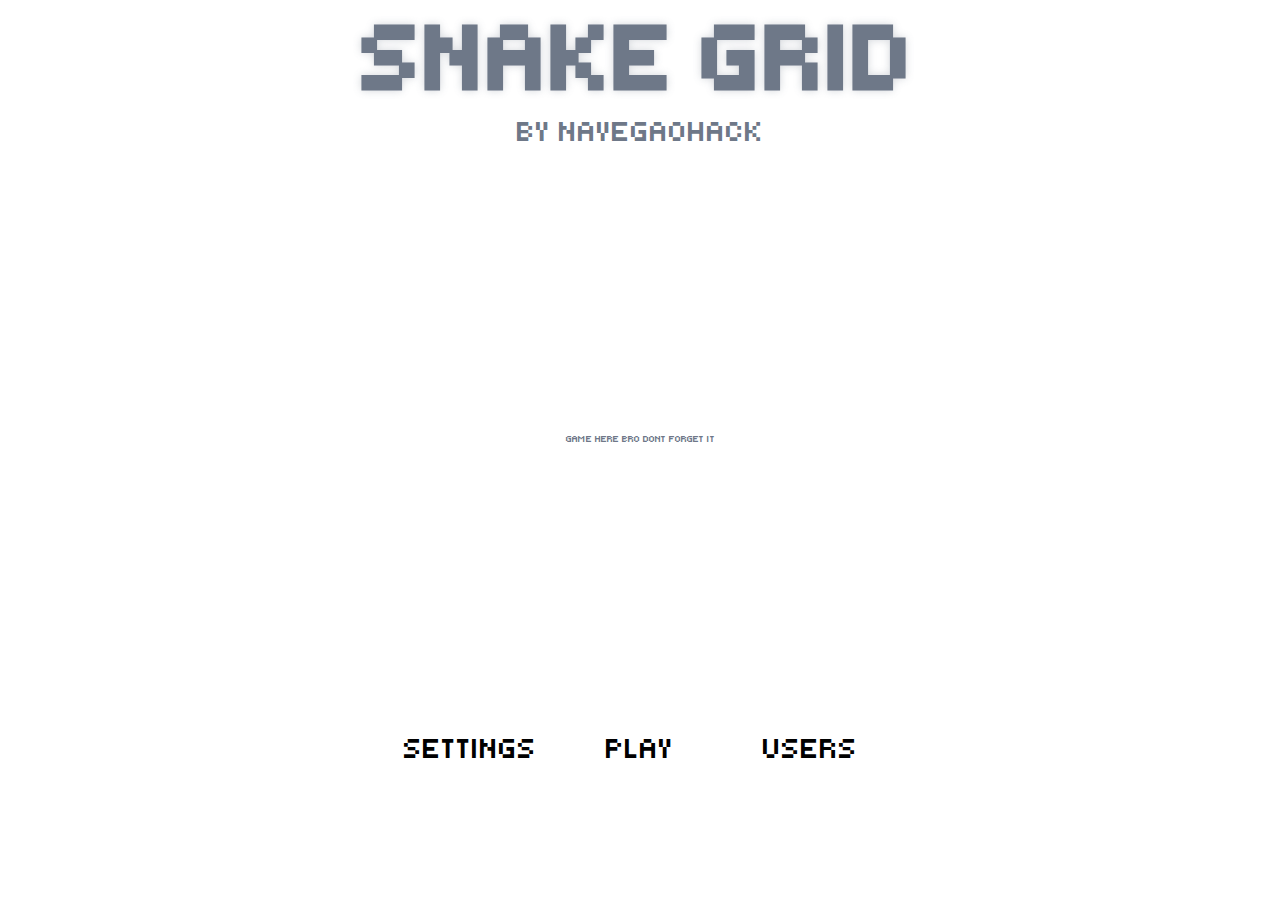
<file: index.html>
<!DOCTYPE html>
<html lang="en">
<head>
    <meta charset="UTF-8">
    <meta name="viewport" content="width=device-width, initial-scale=1.0">
    <title>SNAKE GRID | navegaohack</title>
    <link rel="stylesheet" href="style/normalize.css">
    <link rel="stylesheet" href="style/style.css">
    <link rel="stylesheet" href="style/index.css">

</head>
<body>

    <!-- SETTINGS -->
    <div class="settings --hide-settings">
        <div class="settings-head">
            <h2>settings</h2>
            <span class="--back-button --button">
                <i class="fa-regular fa-circle-left --icon --icon-dark"></i>
            </span>
        </div>

        <form action="">
            <div class="settings-input">
                <label for="snakeSpeed"><p class="settings-input__label">snake speed</p></label>
                <input type="number" name="" id="snakeSpeed" class="settings-input__field" min="0" value="1">
            </div>
            <div class="settings-input">
                <label for="numberFood"><p class="settings-input__label">food number</p></label>
                <input type="number" name="" id="numberFood" class="settings-input__field" min="0" value="1">
            </div>
            <div class="settings-input">
                <label for="colorTheme"><p class="settings-input__label">color theme</p></label>
                <select name="color-theme" id="colorTheme" class="settings-input__select">
                    <option value ="default">default</option>
                    <option value ="purrari">purrari</option>
                    <option value ="dracula">dracula</option>
                    <option value ="gruvbox">gruvbox</option>
                </select> 
            </div>
            <div class="settings-input">
                <label for="askLogin"><p class="settings-input__label">ask for login</p></label>
                <input type="checkbox" name="" id="askLogin" class="settings-input__checkbox" checked>
            </div>
            <div class="settings-input settings-input-disabled">
                <label for="twoPlayers"><p class="settings-input__label">two players</p></label>
                <input type="checkbox" name="" id="twoPlayers" class="settings-input__checkbox" disabled>
            </div>
            <div class="settings-input settings-input-disabled">
                <label for="AIPlay"><p class="settings-input__label">play with ai</p></label>
                <input type="checkbox" name="" id="AIPlay" class="settings-input__checkbox" disabled>
            </div>
        </form>
    </div>

    <div class="popup-login">
        <h3 class="popup-login__head">login</h3>
        <p class="popup-login__alert-msg"></p>
        <form action="#">
            <div class="login-input">
                <label for="loginUsername"><p class="login-input__label">username:</p></label>
                <input type="text" name="username" id="loginUsername" placeholder="name here" class="login-input__field">
            </div>
            <div class="login-input">
                <label for="loginUserpassw"><p class="login-input__label">password:</p></label>
                <input type="password" name="password" id="loginUserpassw" placeholder="password here" class="login-input__field">
            </div>
        </form>
        <div class="popup-login__buttons">
            <button class="index__buttons__to --button popup-back-btn">
                <p class="index__buttons__to--text">back</p>
            </button>
            <button class="index__buttons__to --button popup-play-btn">
                <p class="index__buttons__to--text">continue</p>
            </button>
            <button class="index__buttons__to --button popup-login-btn">
                <p class="index__buttons__to--text">login</p>
            </button>
        </div>
    </div>
    
    
    <!-- INDEX -->
    <div class="index">
        <div class="index__logo">
            <h1 class="index__logo__title--blurred">snake grid</h1>
            <h1 class="index__logo__title">snake grid</h1>
            <span class="index__logo__title--small">by navegaohack</span>
        </div>
        <div class="index__gamedemo">
            <div class="index__gamedemo__gamehere"><p>game here bro dont forget it</p>
            </div>
        </div>
        <div class="index__buttons">
            <button class="index__buttons__to --button settings-btn">
                <p class="index__buttons__to--text">settings</p>
            </button>
            <button class="index__buttons__to --button play-btn">
                <p class="index__buttons__to--text">play</p>
            </button>
            <button class="index__buttons__to --button users-btn">
                <p class="index__buttons__to--text">users</p>
            </button>
        </div>
    </div>

    <script type="module" src="script/app.js"></script>
</body>
</html>
</file>
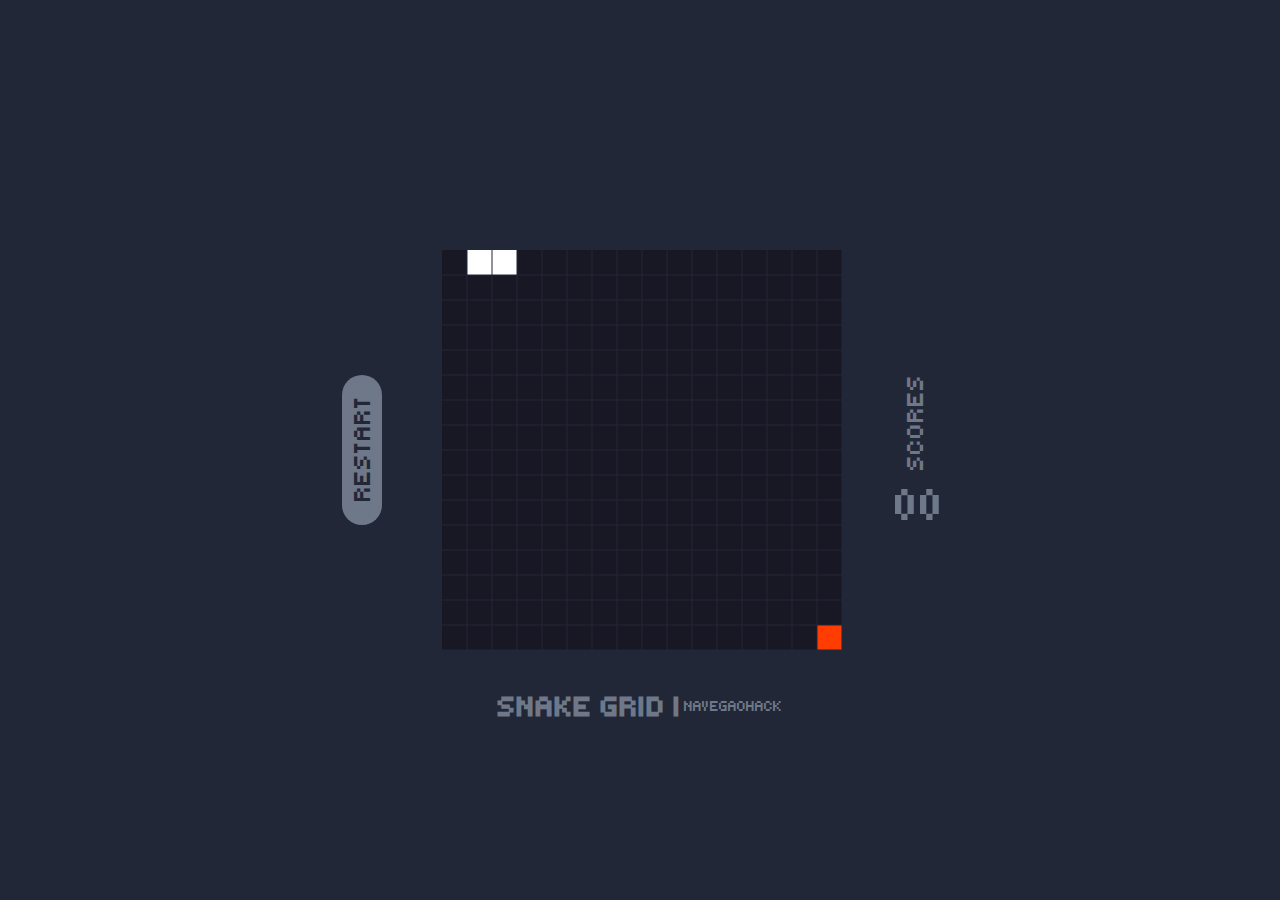
<file: pages/game.html>
<!DOCTYPE html>
<html lang="en">
<head>
    <meta charset="UTF-8">
    <meta name="viewport" content="width=device-width, initial-scale=1.0">
    <title>Document</title>
    <link rel="stylesheet" href="../style/normalize.css">
    <link rel="stylesheet" href="../style/style.css">
</head>
<body>
    <div class="game">
        <section class="game__main">
            <button class="game__start-btn">
                <p class="game__start-btn-txt">restart</p>
            </button>
            <canvas class="game__canvas"></canvas>
            <div class="game__scores">
                <p class="game__scores__paragraph">
                    <span class="game__scores__paragraph--vertical">scores</span>
                </p>
                <p class="game__scores__counter">00</p>
            </div>
        </section>
        <div class="game-logo">
            <h2 class="game-logo__title">snake grid | </h2>
            <span class="game-logo__title--small">navegaohack</span>
        </div>
    </div>
    <script src="../script/canvas.js"></script>
</body>
</html>
</file>
<file: style/style.css>
/*self hosting fonts (just 1 bruh)*/
@font-face {
    font-family: 'Tiny5';
    src: url('../fonts/Tiny5/Tiny5-Regular.ttf') format('truetype');
}

/* Global */
html {
    font-size: 62.5%;
    box-sizing: border-box;
}
*,*::before,*::after {
    box-sizing: inherit;
}
p,h1,h2,h3,h4,span{
    margin: 0;
    padding: 0;
    font-family: 'Tiny5';
    text-transform: uppercase;

    color: #6e7888;
}


/* Game Section */

.game {
    background-color: #222738;
    width: 100vw;
    height: 100vh;
    display: grid;
    place-content: center;
}
.game__main {
    display: flex;
    align-items: center;
    margin-top: 7rem; /* for a vertical alignment with game-logo */
}
.game__start-btn {
    width: 4rem;
    height: 15rem;
    border-radius: 2rem;
    font-size: 2.5rem;
    padding-bottom: 0.5rem;
    display: grid;
    place-content: center;
    border: none;
    background-color: #6e7888;
    margin: 0 3rem;
}
.game__start-btn:hover {
    transform: translateY(-2%);
    background-color: #808c9f;
}
.game__start-btn:active {
    transform: translateY(0);
    background-color: #6e7888;
}
.game__start-btn-txt {
    transform: rotate(270deg);
    color: #222738;
}
.game__canvas {
    width: 40rem;
    height: 40rem;
    margin: 0 3rem;
}
.game__scores {
    display: flex;
    align-items: center;
    flex-direction: column;
    transform: translateY(16%);
}
.game__scores__paragraph {
    font-size: 2.5rem;
    margin-bottom: 4rem;
}
.game__scores__paragraph--vertical {
    display: inline-block;
    transform: rotate(270deg) translateY(-15%);
}
.game__scores__counter {
    text-align: center;
    vertical-align: bottom;
    font-size: 5rem;
}
.game-logo {
    margin-top: 4rem;
    height: 3rem;
    text-align: center;
}
.game-logo__title {
    display: inline-block;
    text-align: center;
    font-size: 3rem;
    vertical-align: middle;
    
}
.game-logo__title--small {
    font-size: 1.5rem;
    line-height: 3rem;
    vertical-align: middle;
}
</file>
<file: style/index.css>
/* Index section */

.index {
    width: 100vw;
    height: 100vh;
    background-color: var(--mid-blue);
    display: flex;
    flex-direction: column;
    align-items: center;
    transition: opacity .5s ease-in-out;
}

.index__logo {
    text-align: center;
    position: relative;
}
.index__logo__title {
    font-size: 10rem;
    position: absolute;
    top: 0;
}


.index__logo__title--blurred {
    font-size: 10rem;
    filter: blur(4px);
    opacity: 0.3;
}
.index__logo__title--small {
    font-size: 3rem;
}

.index__gamedemo__gamehere {
    width: 50rem;
    height: 50rem;
    background-color: var(--dark-blue);
    margin: 4rem 0;
    display: grid;
    place-content: center;
}

.game__canvas {
    width: 50rem;
    height: 50rem;
    background-color: var(--dark-blue);
    margin: 4rem 0;
}

.index__buttons {
    display: flex;
    align-items: center;
    gap: 2rem;
}

.index__buttons__to {
    border: none;
    width: 15rem;
    height: 4rem;
    background-color: var(--light-blue);
}
.index__buttons__to--text {
    color: var(--mid-blue);
    font-size: 3rem;
}

/* Settings section */

.settings {
    position: absolute;
    z-index: 40;
    top: 0;
    left: 0;
    height: 100vh;
    width: 30rem;
    background-color: var(--dark-blue);
    padding: 2rem;
    transition: left .5s ease-in-out;
}

.--hide-settings {
    left: -30rem;
}

.settings-head {
    display: flex;
    justify-content: space-between;
    align-items: center;
    margin-bottom: 4rem;
}

.settings-input {
    display: flex;
    justify-content: space-between;
    align-items: center;
    margin-bottom: 2rem;
}

.settings-input__label, .login-input__label {
    display: inline-block;
    font-size: 1.5rem;
}
.settings-input__field, .login-input__field {
    background-color: var(--dark-blue);
    border: none;
    font-size: 1.8rem;
    color: var(--light-blue);
    width: 4rem;
    outline: none;
}

.settings-input__checkbox {
    appearance: none;
    width: 1.5rem;
    height: 1.5rem;
    background-color: var(--dark-blue);
    outline: none;
    border: .2rem solid var(--light-blue);
}

.settings-input-disabled {
    opacity: 0.3;
}

.settings-input__select {
    background-color: var(--mid-blue);
    border: .2rem solid var(--light-blue);
    width: 8rem;
    height: 2rem;
    font-size: 1.2rem;
    outline: none;
}

.settings-input__checkbox:checked {
    background-color: var(--light-blue);
    /*clip-path: polygon(14% 44%, 0 65%, 50% 100%, 100% 16%, 80% 0%, 43% 62%);*/
}

/* Popup Section */

.popup-login {
    position: absolute;
    top: -200%;
    left: 50%;
    z-index: 90;
    transform: translate(-50%, -80%);
    opacity: 0;
    width: 70rem;
    height: 35rem;
    /* From https://css.glass */
    background: rgba(24, 24, 37, 0.37);
    border-radius: 16px;
    box-shadow: 0 4px 30px rgba(0, 0, 0, 0.1);
    backdrop-filter: blur(5px);
    -webkit-backdrop-filter: blur(5px);
    border: 1px solid rgba(24, 24, 37, 0.3);
    padding: 2rem;
    transition:
        transform .5s ease-in-out,
        opacity .4s;
    overflow: hidden;
}

.popup-login-show {
    opacity: 1;
    transform: translate(-50%, -50%);
}

.popup-enable-display {
    top: 50%;
}

.popup-login__head {
    text-align: center;
    font-size: 2rem;
    margin-bottom: 5rem;
}
.popup-login__alert-msg {
    display: block;
    text-align: center;
    font-size: 1.5rem;
    line-height: 3rem;
    height: 3rem;
    color: red;
}
.popup-login__buttons {
    margin-top: 5rem;
    display: flex;
    justify-content: space-evenly;
}

.login-input__label {
    font-size: 2rem;
}

.login-input__field {
    width: 20rem;
    font-size: 2.5rem;
    background-color: #00000000;
    text-align: end;
}

.login-input__field:autofill {
    appearance: none;
    background-color: #00000000;
}

.login-input {
    margin: 0 auto;
    margin-bottom: 2rem;
    width: 40rem;
    display: flex;
    justify-content: space-between;
    align-items: center;
}

@media (max-width: 800px) {
    .index__logo__title {
        font-size: 8rem;
    }
    .index__logo__title--blurred {
        font-size: 8rem;
    }


    canvas.game__canvas {
        width: 35rem;
        height: 35rem;
    }

    .index__buttons {
        flex-direction: column;
        width: 100%;
    }


    .index__buttons__to {
        width: 35rem;
    }

    .settings-input__label {
        font-size: 1.8rem;
    }
    .settings-input__field {
        font-size: 1.8rem;
    }
    .settings-input__select {
        width: 10rem;
        height: 2.5rem;
        font-size: 1.6rem;
    }

    .popup-login {
        width: 35rem;
        height: 60rem;
        padding-top: 6rem;
    }

    .popup-login__head {
        font-size: 3.5rem;
    }
    .login-input {
        display: flex;
        flex-direction: column;
        justify-content: center;
        width: 100%;
    }
    .login-input__field {
        text-align: center;
    }
    .popup-login__buttons {
        flex-direction: column;
        gap: 2rem;
        width: 100%;
    }
    .popup-back-btn, .popup-play-btn, .popup-login-btn {
        width: 100%;

    }
    .popup-login-show {
        transform: translate(-50%, -40%);
    }
}
</file>
